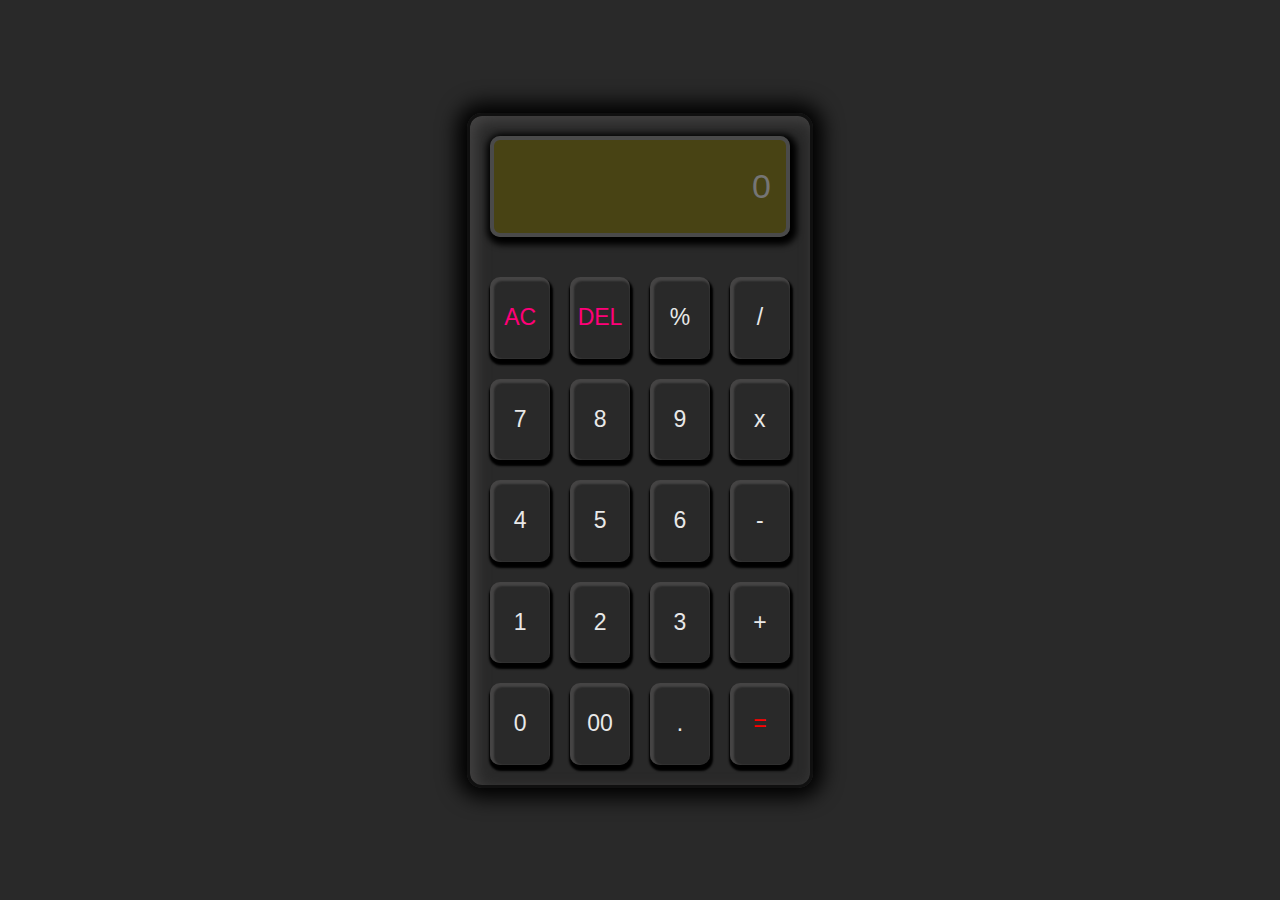
<file: index.html>
<!DOCTYPE html>
<html lang="en">

<head>
    <meta charset="UTF-8">
    <meta http-equiv="X-UA-Compatible" content="IE=edge">
    <meta name="viewport" content="width=device-width, initial-scale=1.0">
    <link rel="stylesheet" href="style.css">
    <title>Calculator</title>
</head>

<body>
    <div class="calculator">
        <form name="forms" class="calc">
            <input type="text" name="answer" class="display" id="screen" placeholder="0" readonly>

            <!-- <input class="clear" type="button" value="AC" onclick="forms.answer.value = '' ">
            <input class="del" type="button" value="DEL" onclick="forms.answer.value = forms.answer.value.slice(0, -1)"> -->
            
            <input class="clear" type="button" value="AC" onclick="clr()">
            <input class="del" type="button" value="DEL" onclick="del()">
            <input type="button" value="%" onclick="display('%')">
            <input type="button" value="/" onclick="display('/')">


            <input type="button" value="7" onclick="display(7)">
            <input type="button" value="8" onclick="display(8)">
            <input type="button" value="9" onclick="display(9)">
            <input type="button" value="x" onclick="display('*')">

            <input type="button" value="4" onclick="display(4)">
            <input type="button" value="5" onclick="display(5)">
            <input type="button" value="6" onclick="display(6)">
            <input type="button" value="-" onclick="display('-')">

            <input type="button" value="1" onclick="display(1)">
            <input type="button" value="2" onclick="display(2)">
            <input type="button" value="3" onclick="display(3)">
            <input type="button" value="+" onclick="display('+')">

            <input type="button" value="0" onclick="display(0)">
            <input type="button" value="00" onclick="display(00)">
            <input type="button" value="." onclick="display('.')">
            <input class="equal" type="button" value="=" onclick="equal()">


        </form>
    </div>
    <script>

        let output=document.getElementById("screen");

        function display(num){
            output.value += num;
        }

        function del(){
            output.value = output.value.slice(0,-1);
        }

        function clr(){
            output.value = "";
        }

        function equal(){
            output.value = eval( output.value); 
        }
    </script>
</body>
</html>
</file>
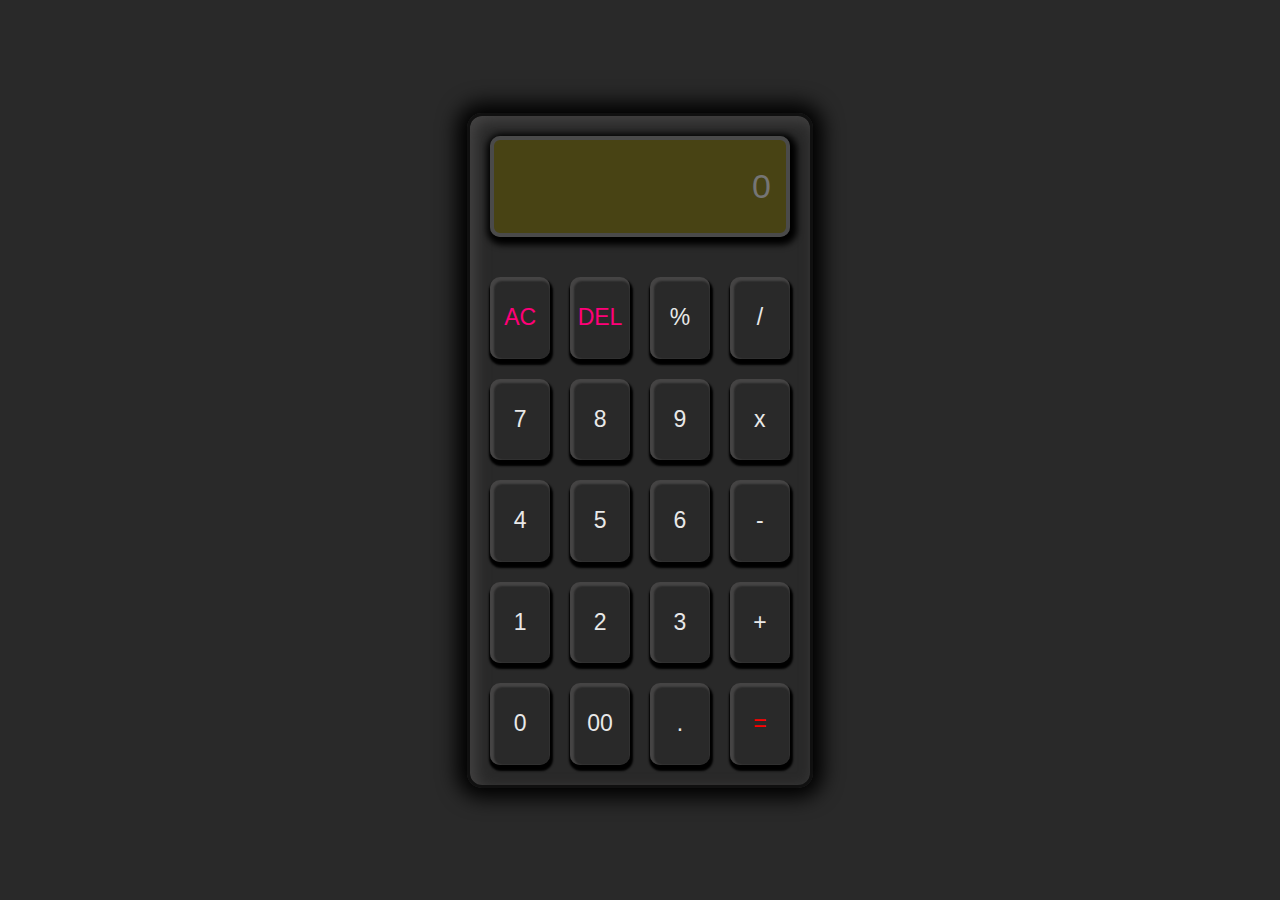
<file: Another_method.html>
<!DOCTYPE html>
<html lang="en">

<head>
    <meta charset="UTF-8">
    <meta http-equiv="X-UA-Compatible" content="IE=edge">
    <meta name="viewport" content="width=device-width, initial-scale=1.0">
    <link rel="stylesheet" href="style.css">
    <title>Calculator</title>
</head>

<body>
    <div class="calculator">
        <form name="forms" class="calc">
            <input type="text" name="answer" class="display" id="screen" placeholder="0" readonly>

            <!-- <input class="clear" type="button" value="AC" onclick="forms.answer.value = '' ">
            <input class="del" type="button" value="DEL" onclick="forms.answer.value = forms.answer.value.slice(0, -1)"> -->
            
            <input class="clear" type="button" value="AC" onclick="clr()">
            <input class="del" type="button" value="DEL" onclick="del()">
            <input type="button" value="%" onclick="forms.answer.value += '%' ">
            <input type="button" value="/" onclick="forms.answer.value += '/' ">


            <input type="button" value="7" onclick="forms.answer.value += '7' ">
            <input type="button" value="8" onclick="forms.answer.value += '8' ">
            <input type="button" value="9" onclick="forms.answer.value += '9' ">
            <input type="button" value="x" onclick="forms.answer.value += '*' ">

            <input type="button" value="4" onclick="forms.answer.value += '4' ">
            <input type="button" value="5" onclick="forms.answer.value += '5' ">
            <input type="button" value="6" onclick="forms.answer.value += '6' ">
            <input type="button" value="-" onclick="forms.answer.value += '-' ">

            <input type="button" value="1" onclick="forms.answer.value += '1' ">
            <input type="button" value="2" onclick="forms.answer.value += '2' ">
            <input type="button" value="3" onclick="forms.answer.value += '3' ">
            <input type="button" value="+" onclick="forms.answer.value += '+' ">

            <input type="button" value="0" onclick="forms.answer.value += '0' ">
            <input type="button" value="00" onclick="forms.answer.value += '00' ">
            <input type="button" value="." onclick="forms.answer.value += '.' ">
            <input class="equal" type="button" value="=" onclick="forms.answer.value = eval(forms.answer.value) ">


        </form>
    </div>
    <script>

        let output=document.getElementById("screen");

        function del(){
            output.value = output.value.slice(0,-1);
        }

        function clr(){
            output.value = "";
        }
    </script>
</body>

</html>
</file>
<file: style.css>
*{
    margin: 0;
    padding: 0;
    box-sizing: border-box;
}
.calculator{
    display: flex;
    align-items: center;
    justify-content: center;
    height: 100vh;
    width: 100%;
    background-color: #141414e8;
}
.calc{
    height: 75vh;
    width: 27vw;
    display: grid;
    grid-template-columns: 1fr 1fr 1fr 1fr;
    grid-gap: 20px;
    border: 3px solid #101010;
    padding: 20px;
    border-radius: 15px;
    box-shadow: inset 5px 5px 15px 0px #454444, 0 0 20px 10px black;

}

input{
    background-color: #292929;
    color: #e8e8e8;
    font-size: 23px;
    border-radius: 10px;
    box-shadow: inset 2px 2px 2px 2px #454444, 1px 4px 2px 2px black;
    border: #101010;
    cursor: pointer;
}

.display{
  grid-column: span 4;
  margin-bottom: 20px;
  /*! height: 100%; */
  border: 4px solid #4a4a4a;
  border-radius: 10px;
  font-size: 34px;
  padding-left: 15px;
  text-align: right;
  padding-right: 15px;
  width: 100%;
  background-color: #6a5f017d;
  color: black;
   box-shadow:  2px 3px 6px 5px black;
}

input:hover{
    color: #9c9c9c;
    transition: 0.1s ease-in-out;
}


.display:hover{
    color: black;
}

.clear,.del{
    color: #ff0078;
}

.clear:hover,.del:hover{
    color: #a0004b;
}

.equal{
    color:red;
}

.equal:hover{
    color:red;
}


@media  only screen and (max-width:1080px) {
    .calc{
        height: 70vh;
        width: 40vw;
    }
 }

@media  only screen and (max-width:720px) {
    .calc{
        height: 80vh;
        width: 55vw;
    }
 }

 @media  only screen and (max-width:480px) {
    .calc{
        height: 80vh;
        width: 90vw;
    }
 }


 @media  only screen and (max-width:350px) {
    input{
        font-size: 20px;
    }
 }
</file>
